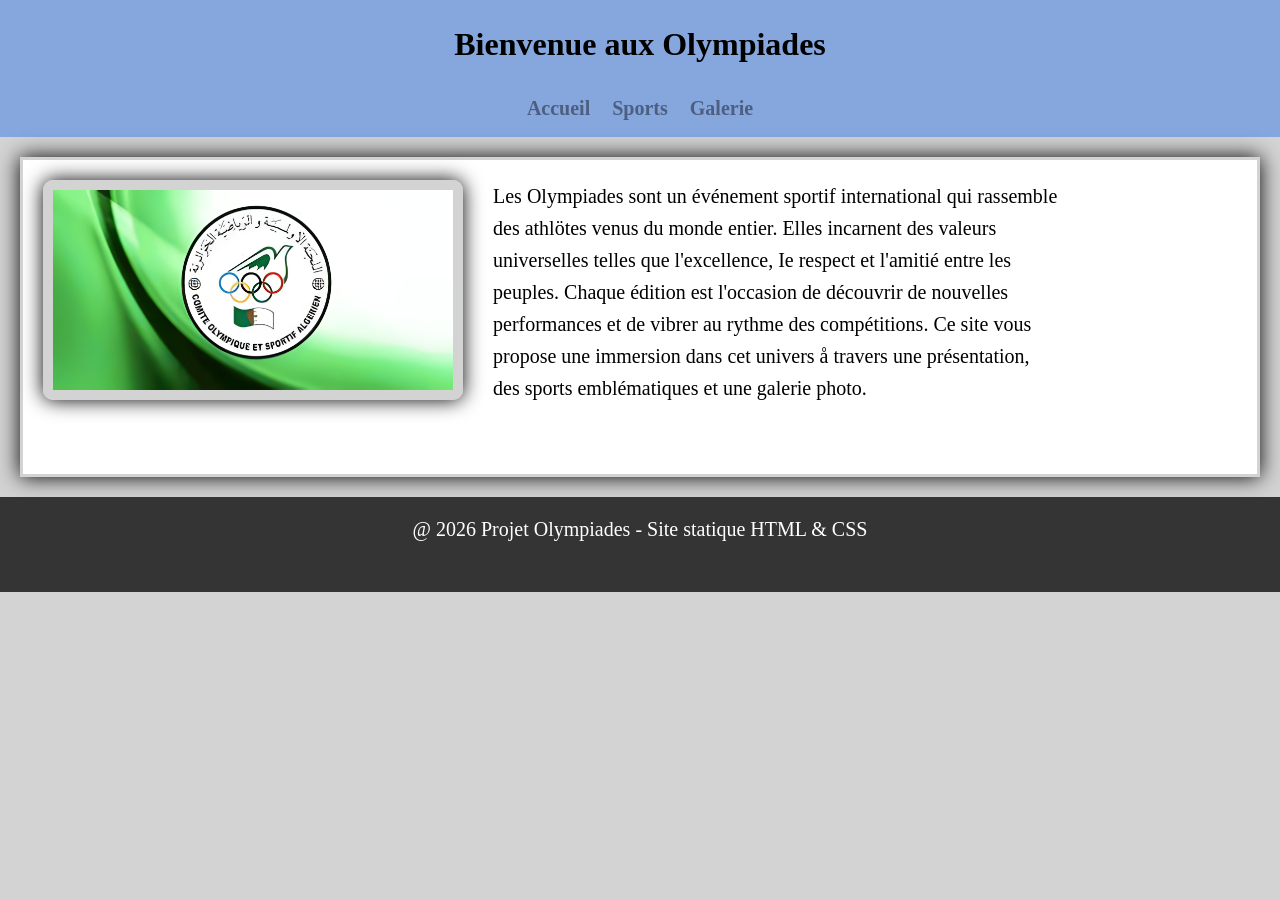
<file: index.html>
<!DOCTYPE html>
<html lang="en">
<head>
    <meta charset="UTF-8">
    <meta name="viewport" content="width=device-width, initial-scale=1.0">
    <title>Document</title>
    <link rel="stylesheet" href="olympet.css" type="text/css">
</head>
<body>
    <header>
    <div class="bgc">
        <h1 > Bienvenue aux Olympiades</h1>
       <table class="tbb">
            <td style="width: 10px;"><a href="index.html"><b>Accueil</b></td>
    <td><a href="sports.html"><b>Sports</b></a></td>
<td><a href="galerie.html"><b>Galerie</b></a></td>
    </table>
</div>
</header>
<section>
    <div class="div2">
<img src="images_1.jfif_upscayl_5x_upscayl-standard-4x.png" 
width="400px" height="200px" class="photo1">
<p class="pp1">Les Olympiades sont un événement sportif international qui rassemble <br>
des athlötes venus du monde entier. Elles incarnent des valeurs <br>
universelles telles que l'excellence, Ie respect et l'amitié entre les <br>
peuples. Chaque édition est l'occasion de découvrir de nouvelles <br>
performances et de vibrer au rythme des compétitions. Ce site vous <br>
propose une immersion dans cet univers å travers une présentation, <br>
des sports emblématiques et une galerie photo.</p>
    </div> 
<div class="div3">
<p class="pp2">@ 2026 Projet Olympiades - Site statique HTML & CSS</p>
</div>




</section>
</body>
</html>
</file>
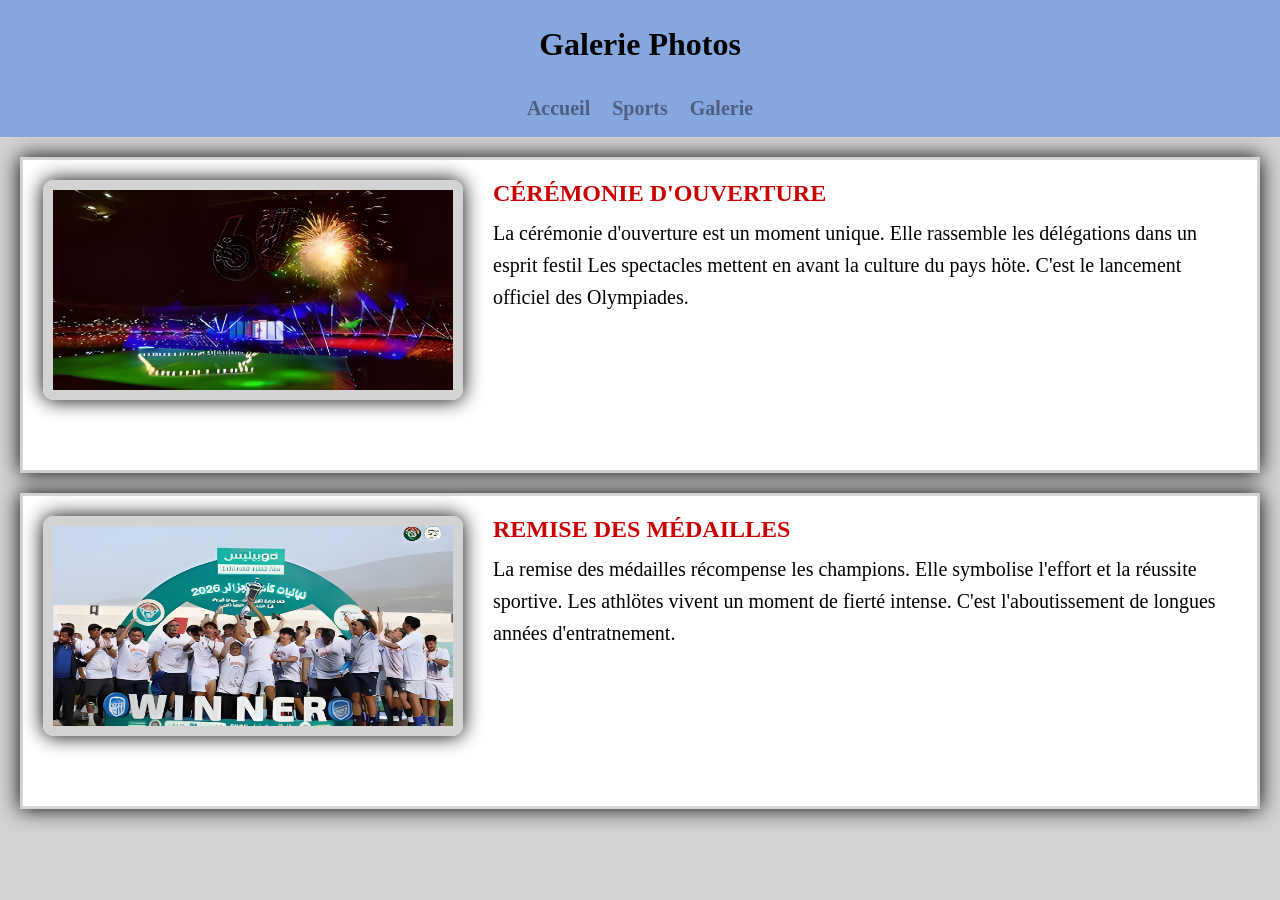
<file: galerie.html>
<!DOCTYPE html>
<html lang="en">
<head>
    <meta charset="UTF-8">
    <meta name="viewport" content="width=device-width, initial-scale=1.0">
    <title>Document</title>
    <link rel="stylesheet" href="olympet.css" type="text/css">
</head>
<body>
    <header>
    <div class="bgc">
        <h1 > Galerie Photos</h1>
       <table class="tbb">
            <td style="width: 10px;"><a href="index.html"><b>Accueil</b></td>
    <td><a href="sports.html"><b>Sports</b></a></td>
<td><a href="galerie.html"><b>Galerie</b></a></td>
    </table>
</div>
</header>
<section>
    <section>
     <div class="div4">
        <img src="supporters.jfif_upscayl_5x_upscayl-standard-4x.png"width="400px" height="200px" class="photo2"> 
     <div class="text1">

<p class="titre1" >CÉRÉMONIE D'OUVERTURE</p>
<p class="pp3">La cérémonie d'ouverture est un moment unique. Elle rassemble les
délégations dans un esprit festil Les spectacles mettent en avant la
culture du pays höte. C'est le lancement officiel des Olympiades.</p>
    </div> 
</div>
<div class="div4">
        <img src="medaille.jfif_upscayl_5x_upscayl-standard-4x.png"width="400px" height="200px" class="photo2"> 
     <div class="text1">

<p class="titre1" >REMISE DES MÉDAILLES</p>
<p class="pp3">La remise des médailles récompense les champions. Elle symbolise
l'effort et la réussite sportive. Les athlötes vivent un moment de fierté
intense. C'est l'aboutissement de longues années d'entratnement.</p>
    </div> 
</div>
</section>
</body>
</html>
</file>
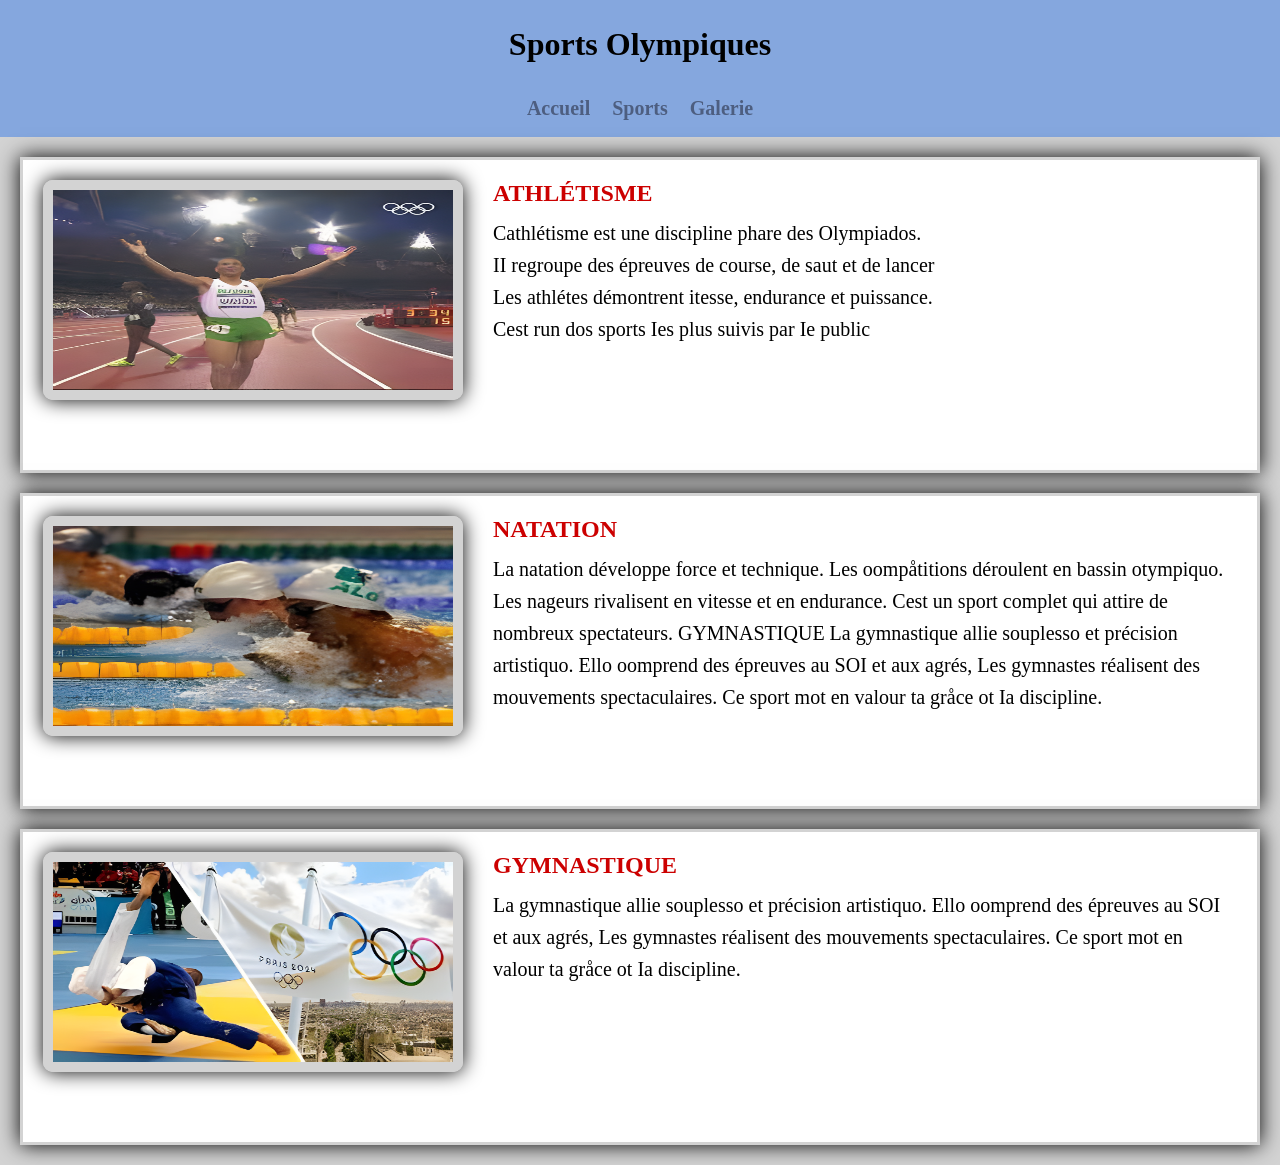
<file: sports.html>
<!DOCTYPE html>
<html lang="en">
<head>
    <meta charset="UTF-8">
    <meta name="viewport" content="width=device-width, initial-scale=1.0">
    <title>Document</title>
    <link rel="stylesheet" href="olympet.css" type="text/css">
</head>
<body>
    <header>
    <div class="bgc">
        <h1 > Sports Olympiques</h1>
       <table class="tbb">
            <td style="width: 10px;"><a href="index.html"><b>Accueil</b></td>
    <td><a href="sports.html"><b>Sports</b></a></td>
<td><a href="galerie.html"><b>Galerie</b></a></td>
    </table>
</div>
</header>

    <section>
     <div class="div4">
        <img src="athletisme.jfif_upscayl_5x_upscayl-standard-4x.png"width="400px" height="200px" class="photo2"> 
     <div class="text1">

<p class="titre1" >ATHLÉTISME</p>
<p class="pp3">Cathlétisme est une discipline phare des Olympiados. <br>
     II regroupe des épreuves de course, de saut et de lancer <br>
      Les athlétes démontrent itesse, endurance et puissance. <br>
       Cest run dos sports Ies plus suivis par Ie public</p>
    </div> 
</div>
<div class="div4">
        <img src="natation.jfif_upscayl_5x_upscayl-standard-4x.png"width="400px" height="200px" class="photo2"> 
     <div class="text1">

<p class="titre1" >NATATION</p>
<p class="pp3">La natation développe force et technique. Les oompåtitions
déroulent en bassin otympiquo. Les nageurs rivalisent en vitesse et en
endurance. Cest un sport complet qui attire de nombreux spectateurs.
GYMNASTIQUE
La gymnastique allie souplesso et précision artistiquo. Ello oomprend
des épreuves au SOI et aux agrés, Les gymnastes réalisent des
mouvements spectaculaires. Ce sport mot en valour ta gråce ot Ia
discipline.</p>
    </div> 
</div>
<div class="div4">
        <img src="gymnastique.jfif_upscayl_5x_upscayl-standard-4x.png"width="400px" height="200px" class="photo2"> 
     <div class="text1">

<p class="titre1" >GYMNASTIQUE</p>
<p class="pp3">La gymnastique allie souplesso et précision artistiquo. Ello oomprend
des épreuves au SOI et aux agrés, Les gymnastes réalisent des
mouvements spectaculaires. Ce sport mot en valour ta gråce ot Ia
discipline.</p>
    </div> 
</div>






</section>
</body>
</html>
</file>
<file: olympet.css>
body {
    background-color: hsla(0, 0%, 75%, 0.678);
    margin: 0;
    padding: 0;
}

.bgc {
    text-align: center;
    border-color: #85A7DE;
    border-width: 5px;
    border-style: solid; 
    background-color: #85A7DE;
}

td {
    color: #85A7DE;
    border-color: #85A7DE;
    padding: 10px;
}

.tbb {
    margin: 0 auto;
}

td a {
    color: hsla(280, 60%, 2%, 0.438);
    font-size: 20px;
    text-decoration: none;
}

td a:hover {
    color: black;
}


.div2 {
    display: flex;
    align-items: flex-start; 
    gap: 30px; 
    border-width: 3px;
    border-color: hsla(0, 0%, 75%, 0.678);
    border-style: solid;
    box-shadow: 0px 0px 20px #000000;
    margin: 20px;
    padding: 20px;
    padding-bottom: 70px;
    background-color: #ffffff; 
}

.photo1 {
    width: 400px;
    height: 200px;
    border-width: 10px;
    border-color: hsla(0, 0%, 75%, 0.678);
    border-style: solid;
    box-shadow: 0px 0px 20px black;
    flex-shrink: 0; 
}


.pp1 {
    font-size: 20px;
    margin: 0;
    line-height: 1.6;
}
.div3{
 border-width: 1px;
    border-color: rgb(53, 52, 52);
    background-color:rgb(53, 52, 52);
    border-style: solid;
}
.pp2{
  font-size: 20px;
  color: white;
  text-align: center;
  padding-bottom: 30px;
}

.div4{
 display: flex;
    align-items: flex-start; 
    gap: 30px; 
    border-width: 3px;
    border-color: hsla(0, 0%, 75%, 0.678);
    border-style: solid;
    box-shadow: 0px 0px 20px #000000;
    margin: 20px;
    padding: 20px;
    padding-bottom: 70px;
    background-color: #ffffff;
}
.pp3{
  font-size: 20px;
    margin: 0;
    line-height: 1.6;
}
.photo2{
 width: 400px;
    height: 200px;
    border-width: 10px;
    border-color: hsla(0, 0%, 75%, 0.678);
    border-style: solid;
    box-shadow: 0px 0px 20px black;
    flex-shrink: 0;  
}
.titre1{
font-size: 24px;
    font-weight: bold;
    color: #cc0000; 
    margin-top: 0;
    margin-bottom: 10px;
}
.text1{
   display: flex;
    flex-direction: column;  
}

.photo1,
.photo2 {
    border-radius: 10px;
    transition: 0.3s;
}

.photo1:hover,
.photo2:hover {
    transform: scale(1.03);
}
/*شعيب مجدوب*/
</file>
